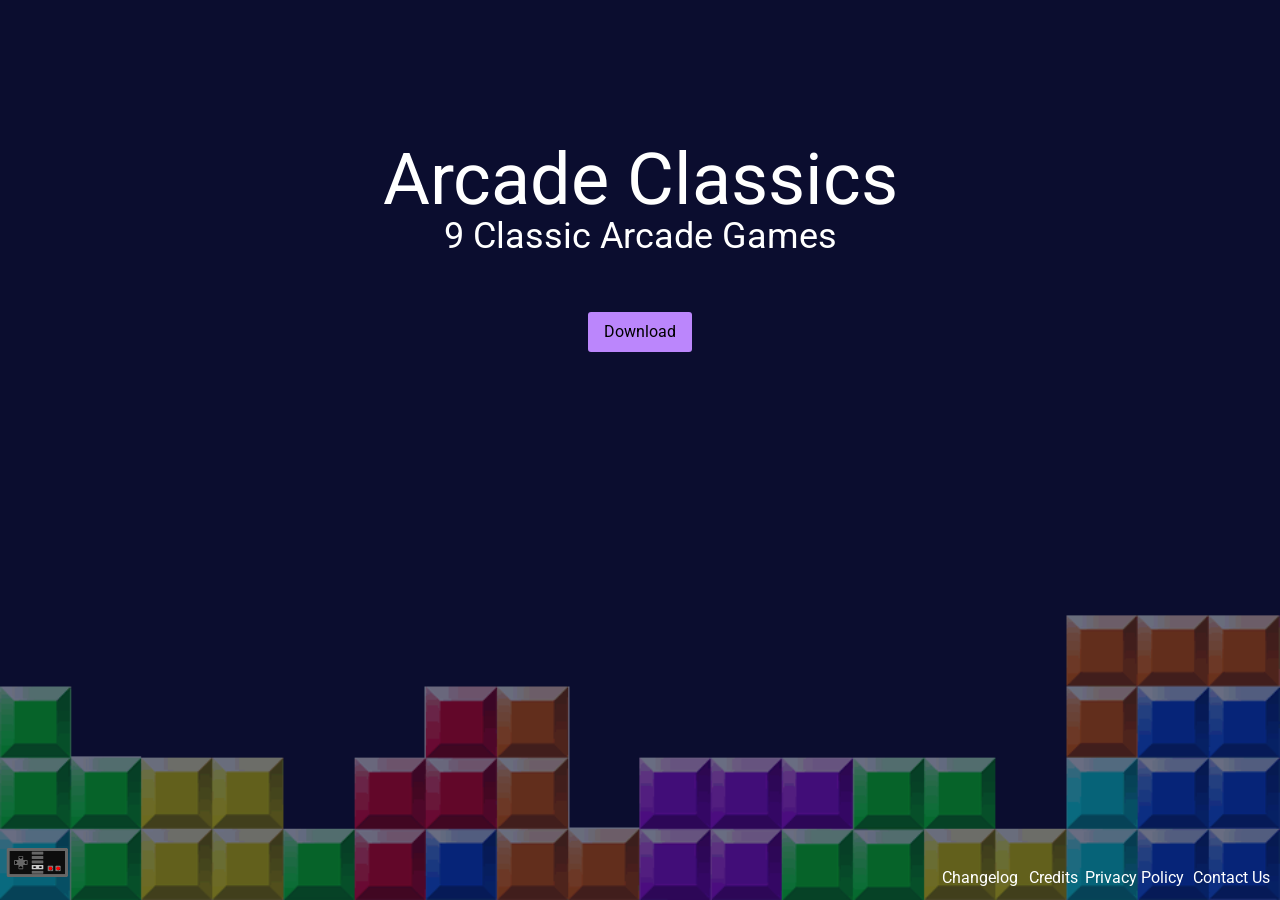
<file: index.html>
<!DOCTYPE html>
<html class="whlitmlp idc0_344" lang="en">
  <head>
    <meta name="viewport" content="width=device-width, initial-scale=1" />
    <meta http-equiv="Content-Type" content="text/html; charset=utf-8" />
    <meta name="robots" content="index, follow" />
    <meta name="language" content="English" />
    <meta name="title" content="Arcade Classics" />
    <meta name="description" content="Welcome to Arcade Classics - a free browser extension with 9 games to play!" />
    <meta name="keywords" content="game, fun, browser, chrome-extension, extension, arcade, classic, arcade-classics" />
    <meta name="author" content="Hugo Maxted (https://github.com/Hugo-Maxted)" />
    <meta property="og:type" content="website" />
    <meta property="og:url" content="https://arcade-classics.github.io/" />
    <meta property="og:title" content="Arcade Classics" />
    <meta property="og:description" content="Welcome to Arcade Classics - a free browser extension with 9 games to play!" />
    <meta property="og:image" content="icon.png" />
    <meta property="twitter:card" content="summary_large_image" />
    <meta property="twitter:url" content="https://arcade-classics.github.io/" />
    <meta property="twitter:title" content="Arcade Classics" />
    <meta property="twitter:description" content="Welcome to Arcade Classics - a free browser extension with 9 games to play!" />
    <meta property="twitter:image" content="icon.png" />
    <link href="main.css" rel="stylesheet" />
    <link rel="icon" href="icon.png" />
    <title>Arcade Classics</title>
  </head>
  <body>
    <img class="absolute opacity-40 z-0 bottom-0 object-cover w-screen z-back" src="tetris.png" alt="Background" />
    <div class="panel-1 -right-4 z-10 bg-opacity-90 m-0 h-auto w-screen h-screen">
      <div>
        <h1 class="text-center text-7xl pt-36">Arcade Classics</h1>
        <h1 class="text-center text-4xl">9 Classic Arcade Games</h1>
      </div>
      <div class="mt-12 flex justify-center">
        <a class="m-2 text-black download-button" tabindex="0" href="https://chrome.google.com/webstore/detail/arcade-classics/gokcmhknbfbkchaljcbjloaebnoblcnd">Download</a>
      </div>
    </div>
    <a href="/"><img src="icon.png" alt="Icon" class="icon" /></a>
    <a class="changelog hvr-float" href="/changelog">Changelog</a>
    <a class="credits hvr-float" href="/credits">Credits</a>
    <a class="privacy hvr-float" href="/privacy">Privacy Policy</a>
    <a class="contact hvr-float" href="mailto:thearcadeclassics@gmail.com?subject=Arcade Classics Support Request" rel="noreferrer" target="_blank">Contact Us</a>
  </body>
  <script>
    if (navigator.userAgent.toLowerCase().indexOf("firefox") > -1) {
      document.querySelector(".download-button").href = "https://addons.mozilla.org/en-US/firefox/addon/arcade-classics/";
      document.querySelector(".download-button").innerText = "Download for Firefox";
    }
  </script>
</html>
</file>
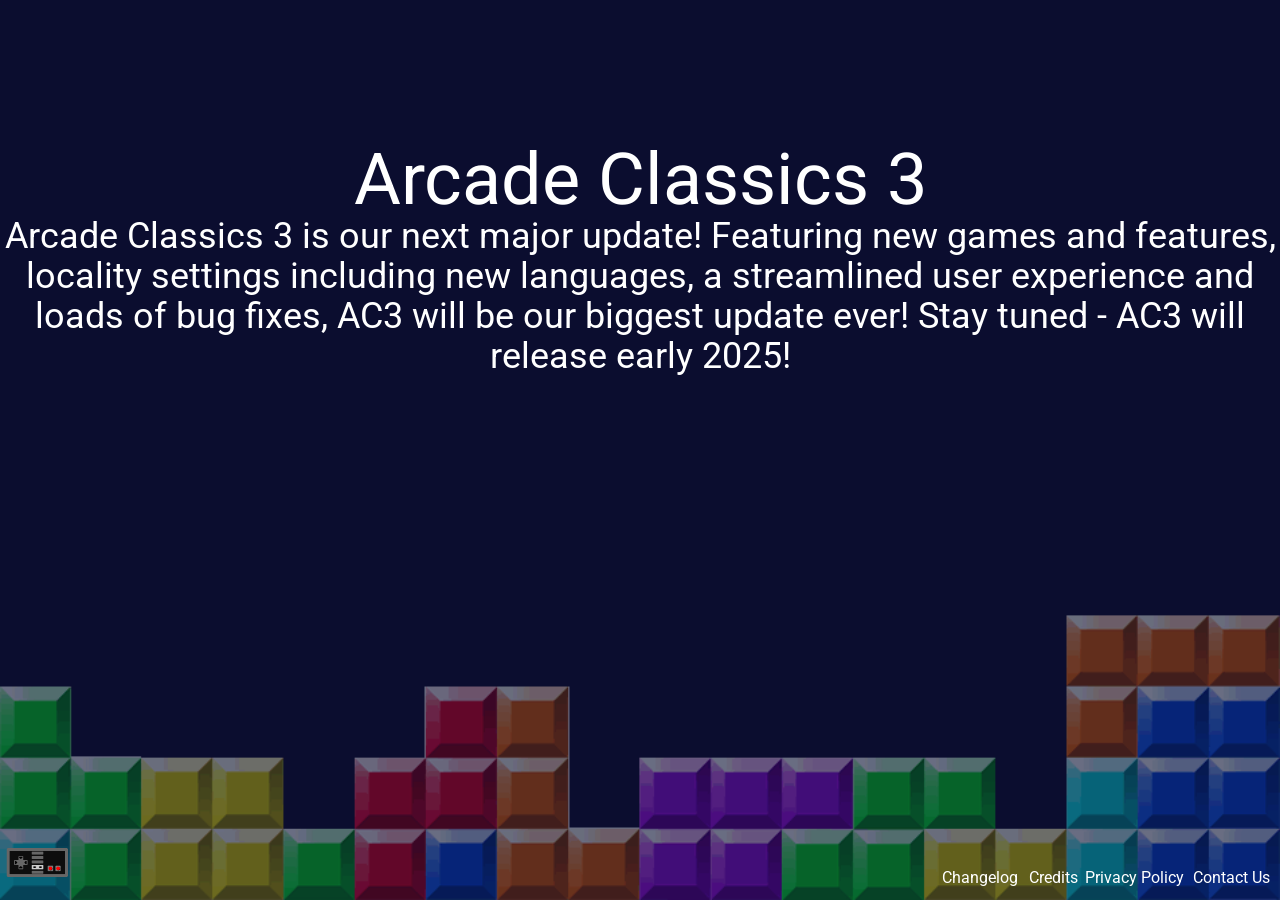
<file: 3.html>
<!DOCTYPE html>
<html class="whlitmlp idc0_344" lang="en">
  <head>
    <meta name="viewport" content="width=device-width, initial-scale=1" />
    <meta http-equiv="Content-Type" content="text/html; charset=utf-8" />
    <meta name="robots" content="index, follow" />
    <meta name="language" content="English" />
    <meta name="title" content="Arcade Classics" />
    <meta name="description" content="Welcome to Arcade Classics - a free browser extension with 9 games to play!" />
    <meta name="keywords" content="game, fun, browser, chrome-extension, extension, arcade, classic, arcade-classics" />
    <meta name="author" content="Hugo Maxted (https://github.com/Hugo-Maxted)" />
    <meta property="og:type" content="website" />
    <meta property="og:url" content="https://arcade-classics.github.io/" />
    <meta property="og:title" content="Arcade Classics" />
    <meta property="og:description" content="Welcome to Arcade Classics - a free browser extension with 9 games to play!" />
    <meta property="og:image" content="icon.png" />
    <meta property="twitter:card" content="summary_large_image" />
    <meta property="twitter:url" content="https://arcade-classics.github.io/" />
    <meta property="twitter:title" content="Arcade Classics" />
    <meta property="twitter:description" content="Welcome to Arcade Classics - a free browser extension with 9 games to play!" />
    <meta property="twitter:image" content="icon.png" />
    <link href="main.css" rel="stylesheet" />
    <link rel="icon" href="icon.png" />
    <title>Arcade Classics</title>
  </head>
  <body>
    <img class="absolute opacity-40 z-0 bottom-0 object-cover w-screen z-back" src="tetris.png" alt="Background" />
    <div class="panel-1 -right-4 z-10 bg-opacity-90 m-0 h-auto w-screen h-screen">
      <div>
        <h1 class="text-center text-7xl pt-36">Arcade Classics 3</h1>
        <h1 class="text-center text-4xl">Arcade Classics 3 is our next major update! Featuring new games and features, locality settings including new languages, a streamlined user experience and loads of bug fixes, AC3 will be our biggest update ever! Stay tuned - AC3 will release early 2025!</h1>
      </div>
    </div>
    <a href="/"><img src="icon.png" alt="Icon" class="icon" /></a>
    <a class="changelog hvr-float" href="/changelog">Changelog</a>
    <a class="credits hvr-float" href="/credits">Credits</a>
    <a class="privacy hvr-float" href="/privacy">Privacy Policy</a>
    <a class="contact hvr-float" href="mailto:thearcadeclassics@gmail.com?subject=Arcade Classics Support Request" rel="noreferrer" target="_blank">Contact Us</a>
  </body>
</html>
</file>
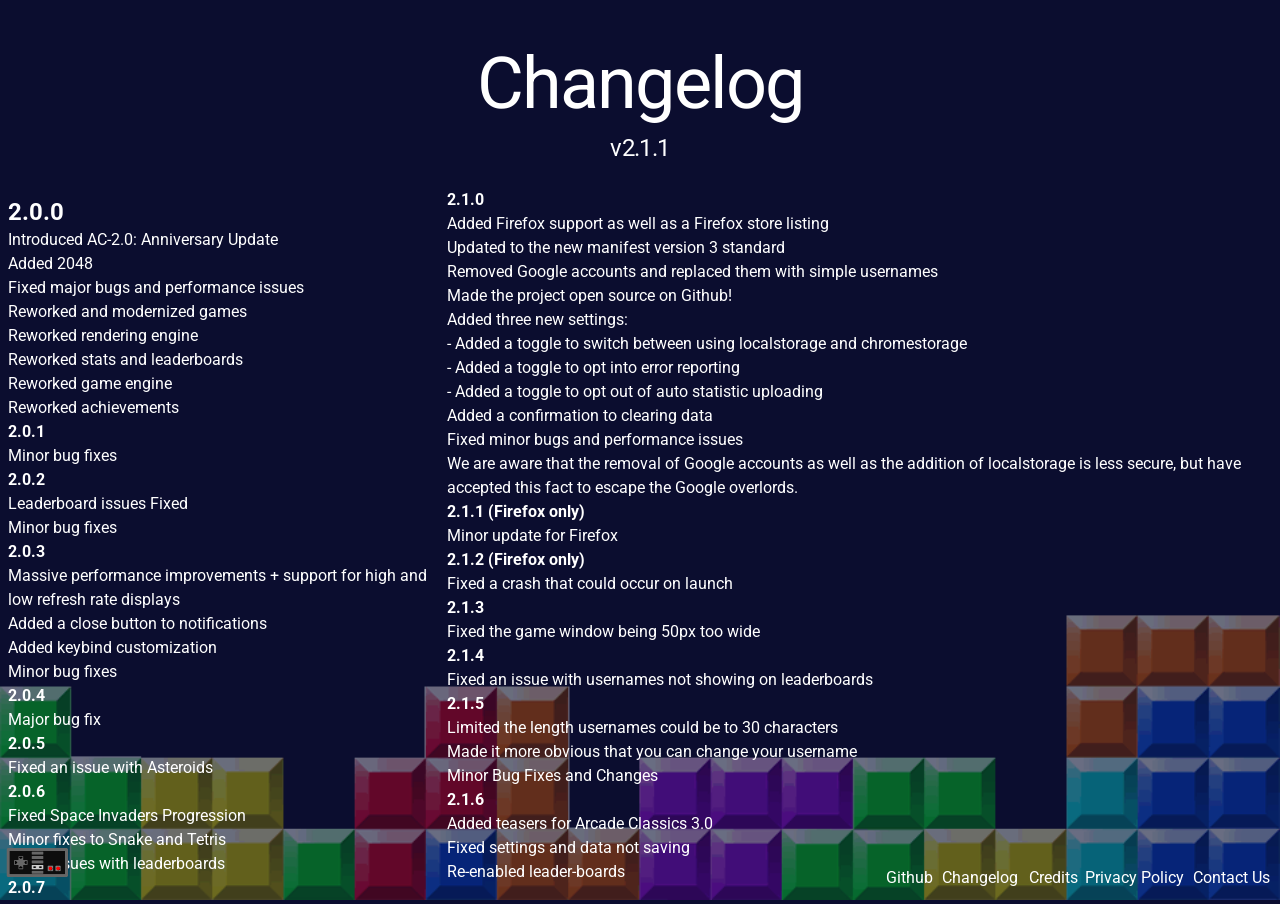
<file: changelog.html>
<!DOCTYPE html>
<html class="whlitmlp idc0_344" lang="en">
  <head>
    <meta name="viewport" content="width=device-width, initial-scale=1" />
    <meta http-equiv="Content-Type" content="text/html; charset=utf-8" />
    <meta name="robots" content="index, follow" />
    <meta name="language" content="English" />
    <meta name="title" content="Arcade Classics - Changelog" />
    <meta name="description" content="Welcome to Arcade Classics - a free browser extension with 9 games to play!" />
    <meta name="keywords" content="game, fun, browser, chrome-extension, extension, arcade, classic, arcade-classics" />
    <meta name="author" content="Hugo Maxted (https://github.com/Hugo-Maxted)" />
    <meta property="og:type" content="website" />
    <meta property="og:url" content="https://arcade-classics.github.io/" />
    <meta property="og:title" content="Arcade Classics - Changelog" />
    <meta property="og:description" content="Welcome to Arcade Classics - a free browser extension with 9 games to play!" />
    <meta property="og:image" content="icon.png" />
    <meta property="twitter:card" content="summary_large_image" />
    <meta property="twitter:url" content="https://arcade-classics.github.io/" />
    <meta property="twitter:title" content="Arcade Classics - Changelog" />
    <meta property="twitter:description" content="Welcome to Arcade Classics - a free browser extension with 9 games to play!" />
    <meta property="twitter:image" content="icon.png" />
    <link href="main.css" rel="stylesheet" />
    <link rel="icon" href="icon.png" />
    <title>Arcade Classics - Changelog</title>
  </head>
  <body>
    <img class="absolute opacity-40 z-0 bottom-0 object-cover w-screen z-back" src="tetris.png" alt="Background" />
    <div class="panel-1 -right-4 z-10 bg-opacity-90 m-0 h-auto w-screen h-screen">
      <div>
        <h1 class="text-center text-7xl pt-12 tracking-tight pb-3">Changelog</h1>
        <h1 class="text-center text-2xl tracking-tight">v2.1.1</h1>
      </div>
      <div class="mt-6 flex justify-center">
        <div class="m-2 changelog-item">
          <b class="text-2xl">2.0.0</b>
          <p>Introduced AC-2.0: Anniversary Update</p>
          <p>Added 2048</p>
          <p>Fixed major bugs and performance issues</p>
          <p>Reworked and modernized games</p>
          <p>Reworked rendering engine</p>
          <p>Reworked stats and leaderboards</p>
          <p>Reworked game engine</p>
          <p>Reworked achievements</p>
          <b class="text-1xl">2.0.1</b>
          <p>Minor bug fixes</p>
          <b class="text-1xl">2.0.2</b>
          <p>Leaderboard issues Fixed</p>
          <p>Minor bug fixes</p>
          <b class="text-1xl">2.0.3</b>
          <p>Massive performance improvements + support for high and low refresh rate displays</p>
          <p>Added a close button to notifications</p>
          <p>Added keybind customization</p>
          <p>Minor bug fixes</p>
          <b class="text-1xl">2.0.4</b>
          <p>Major bug fix</p>
          <b class="text-1xl">2.0.5</b>
          <p>Fixed an issue with Asteroids</p>
          <b class="text-1xl">2.0.6</b>
          <p>Fixed Space Invaders Progression</p>
          <p>Minor fixes to Snake and Tetris</p>
          <p>Fixed issues with leaderboards</p>
          <b class="text-1xl">2.0.7</b>
          <p>Minor Bug Fixes</p>
          <b>Fixed issues with leaderboards</b>
        </div>
        <div className="m-2 changelog-item">
          <b className="text-2xl">2.1.0</b>
          <p>Added Firefox support as well as a Firefox store listing</p>
          <p>Updated to the new manifest version 3 standard</p>
          <p>Removed Google accounts and replaced them with simple usernames</p>
          <p>Made the project open source on <a href="https://github.com/Arcade-Classics/Arcade-Classics">Github!</a></p>
          <p>Added three new settings:</p>
          <p>- Added a toggle to switch between using localstorage and chromestorage</p>
          <p>- Added a toggle to opt into error reporting</p>
          <p>- Added a toggle to opt out of auto statistic uploading</p>
          <p>Added a confirmation to clearing data</p>
          <p>Fixed minor bugs and performance issues</p>
          <p>We are aware that the removal of Google accounts as well as the addition of localstorage is less secure, but have accepted this fact to escape the Google overlords.</p>
          <b class="text-1xl">2.1.1 (Firefox only)</b>
          <p>Minor update for Firefox</p>   
          <b class="text-1xl">2.1.2 (Firefox only)</b>
          <p>Fixed a crash that could occur on launch</p>
          <b class="text-1xl">2.1.3</b>
          <p>Fixed the game window being 50px too wide</p>
          <b class="text-1xl">2.1.4</b>
          <p>Fixed an issue with usernames not showing on leaderboards</p>
          <b class="text-1xl">2.1.5</b>
          <p>Limited the length usernames could be to 30 characters</p>
          <p>Made it more obvious that you can change your username</p>
          <p>Minor Bug Fixes and Changes</p>
          <b class="text-1xl">2.1.6</b>
          <p>Added teasers for Arcade Classics 3.0</p>
          <p>Fixed settings and data not saving</p>
          <p>Re-enabled leader-boards</p>
        </div>
      </div>
    </div>
    <a href="/"><img src="icon.png" alt="Icon" class="icon" /></a>
    <a class="github hvr-float" href="https://github.com/Arcade-Classics/Arcade-Classics">Github</a>
    <a class="changelog hvr-float" href="/changelog">Changelog</a>
    <a class="credits hvr-float" href="/credits">Credits</a>
    <a class="privacy hvr-float" href="/privacy">Privacy Policy</a>
    <a class="contact hvr-float" href="mailto:thearcadeclassics@gmail.com?subject=Arcade Classics Support Request" rel="noreferrer" target="_blank">Contact Us</a>
  </body>
</html>
</file>
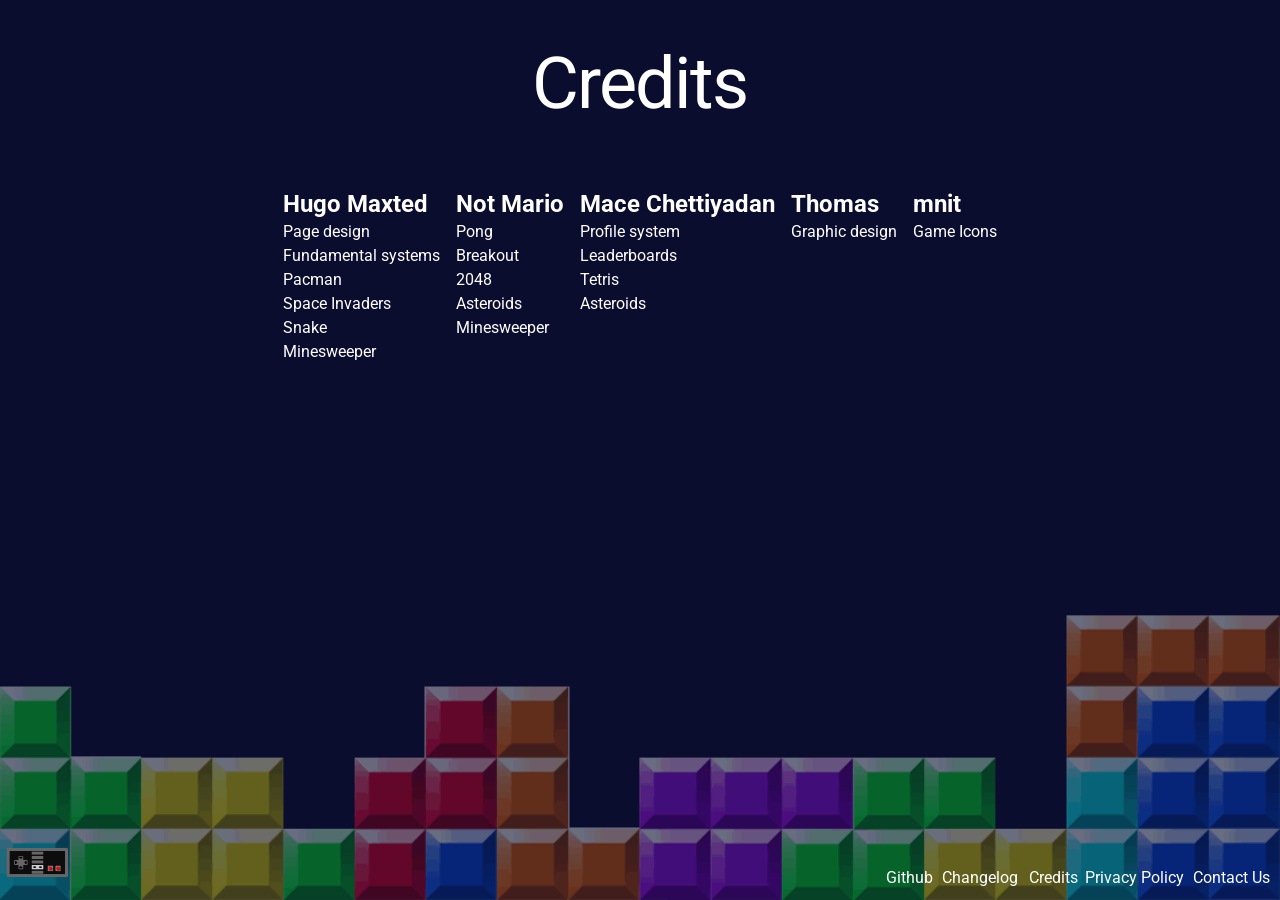
<file: credits.html>
<!DOCTYPE html>
<html class="whlitmlp idc0_344" lang="en">
  <head>
    <meta name="viewport" content="width=device-width, initial-scale=1" />
    <meta http-equiv="Content-Type" content="text/html; charset=utf-8" />
    <meta name="robots" content="index, follow" />
    <meta name="language" content="English" />
    <meta name="title" content="Arcade Classics - Credits" />
    <meta name="description" content="Welcome to Arcade Classics - a free browser extension with 9 games to play!" />
    <meta name="keywords" content="game, fun, browser, chrome-extension, extension, arcade, classic, arcade-classics" />
    <meta name="author" content="Hugo Maxted (https://github.com/Hugo-Maxted)" />
    <meta property="og:type" content="website" />
    <meta property="og:url" content="https://arcade-classics.github.io/" />
    <meta property="og:title" content="Arcade Classics - Credits" />
    <meta property="og:description" content="Welcome to Arcade Classics - a free browser extension with 9 games to play!" />
    <meta property="og:image" content="icon.png" />
    <meta property="twitter:card" content="summary_large_image" />
    <meta property="twitter:url" content="https://arcade-classics.github.io/" />
    <meta property="twitter:title" content="Arcade Classics - Credits" />
    <meta property="twitter:description" content="Welcome to Arcade Classics - a free browser extension with 9 games to play!" />
    <meta property="twitter:image" content="icon.png" />
    <link href="main.css" rel="stylesheet" />
    <link rel="icon" href="icon.png" />
    <title>Arcade Classics - Credits</title>
  </head>
  <body>
    <img class="absolute opacity-40 z-0 bottom-0 object-cover w-screen z-back" src="tetris.png" alt="Background" />
    <div class="panel-1 -right-4 z-10 bg-opacity-90 m-0 h-auto w-screen h-screen">
      <div><h1 class="text-center text-7xl pt-12 tracking-tight pb-3">Credits</h1></div>
      <div class="mt-12 flex justify-center">
        <div class="m-2">
          <b class="text-2xl"><a href="https://github.com/Hugo-Maxted">Hugo Maxted</a></b>
          <p>Page design</p>
          <p>Fundamental systems</p>
          <p>Pacman</p>
          <p>Space Invaders</p>
          <p>Snake</p>
          <p>Minesweeper</p>
        </div>
        <div class="m-2">
          <b class="text-2xl"><a href="https://github.com/notmario">Not Mario</a></b>
          <p>Pong</p>
          <p>Breakout</p>
          <p>2048</p>
          <p>Asteroids</p>
          <p>Minesweeper</p>
        </div>
        <div class="m-2">
          <b class="text-2xl"><a href="https://github.com/MaceChettiyadan">Mace Chettiyadan</a></b>
          <p>Profile system</p>
          <p>Leaderboards</p>
          <p>Tetris</p>
          <p>Asteroids</p>
        </div>
        <div class="m-2">
          <b class="text-2xl"><a href="https://tracker.gg/valorant/profile/riot/taco%23rat/overview">Thomas</a></b>
          <p>Graphic design</p>
        </div>
        <div class="m-2">
          <b class="text-2xl">mnit</b>
          <p>Game Icons</p>
        </div>
      </div>
    </div>
    <a href="/"><img src="icon.png" alt="Icon" class="icon" /></a>
    <a class="github hvr-float" href="https://github.com/Arcade-Classics/Arcade-Classics">Github</a>
    <a class="changelog hvr-float" href="/changelog">Changelog</a>
    <a class="credits hvr-float" href="/credits">Credits</a>
    <a class="privacy hvr-float" href="/privacy">Privacy Policy</a>
    <a class="contact hvr-float" href="mailto:thearcadeclassics@gmail.com?subject=Arcade Classics Support Request" rel="noreferrer" target="_blank">Contact Us</a>
  </body>
</html>
</file>
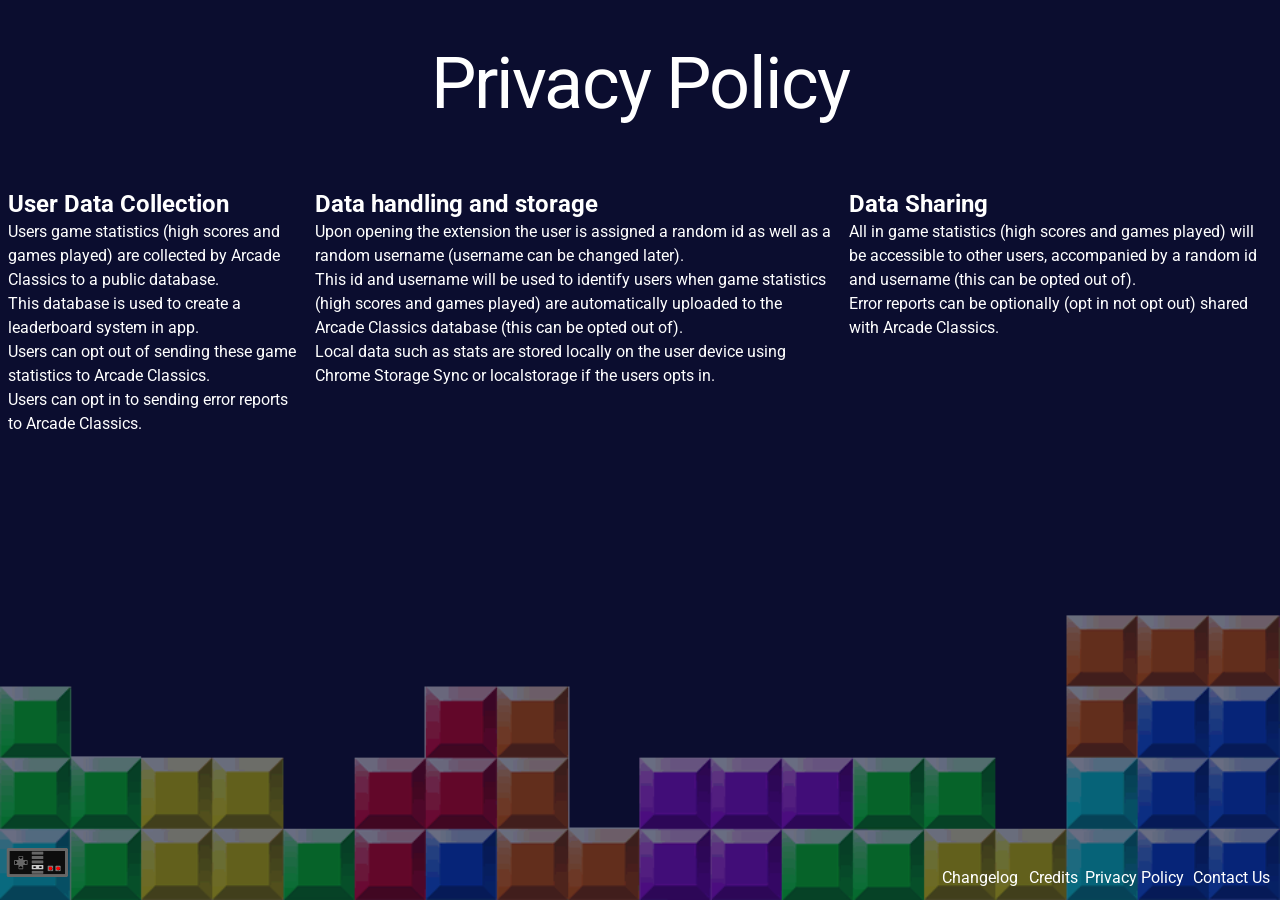
<file: privacy.html>
<!DOCTYPE html>
<html class="whlitmlp idc0_344" lang="en">
  <head>
    <meta name="viewport" content="width=device-width, initial-scale=1" />
    <meta http-equiv="Content-Type" content="text/html; charset=utf-8" />
    <meta name="robots" content="index, follow" />
    <meta name="language" content="English" />
    <meta name="title" content="Arcade Classics - Privacy Policy" />
    <meta name="description" content="Welcome to Arcade Classics - a free browser extension with 9 games to play!" />
    <meta name="keywords" content="game, fun, browser, chrome-extension, extension, arcade, classic, arcade-classics" />
    <meta name="author" content="Hugo Maxted (https://github.com/Hugo-Maxted)" />
    <meta property="og:type" content="website" />
    <meta property="og:url" content="https://arcade-classics.github.io/" />
    <meta property="og:title" content="Arcade Classics - Privacy Policy" />
    <meta property="og:description" content="Welcome to Arcade Classics - a free browser extension with 9 games to play!" />
    <meta property="og:image" content="icon.png" />
    <meta property="twitter:card" content="summary_large_image" />
    <meta property="twitter:url" content="https://arcade-classics.github.io/" />
    <meta property="twitter:title" content="Arcade Classics - Privacy Policy" />
    <meta property="twitter:description" content="Welcome to Arcade Classics - a free browser extension with 9 games to play!" />
    <meta property="twitter:image" content="icon.png" />
    <link href="main.css" rel="stylesheet" />
    <link rel="icon" href="icon.png" />
    <title>Arcade Classics - Privacy Policy</title>
  </head>
  <body>
    <img class="absolute opacity-40 z-0 bottom-0 object-cover w-screen z-back" src="tetris.png" alt="Background" />
    <div class="panel-1 -right-4 z-10 bg-opacity-90 m-0 h-auto w-screen h-screen">
      <div><h1 class="text-center text-7xl pt-12 tracking-tight pb-3">Privacy Policy</h1></div>
      <div class="mt-12 flex justify-center">
        <div class="m-2">
          <b class="text-2xl">User Data Collection</b>
          <p>Users game statistics (high scores and games played) are collected by Arcade Classics to a public database.</p>
          <p>This database is used to create a leaderboard system in app.</p>
          <p>Users can opt out of sending these game statistics to Arcade Classics.</p>
          <p>Users can opt in to sending error reports to Arcade Classics.</p>
        </div>
        <div class="m-2">
          <b class="text-2xl">Data handling and storage</b>
          <p>Upon opening the extension the user is assigned a random id as well as a random username (username can be changed later).</p>
          <p>
            This id and username will be used to identify users when game statistics (high scores and games played) are automatically uploaded to the Arcade Classics database (this can be opted out
            of).
          </p>
          <p>Local data such as stats are stored locally on the user device using Chrome Storage Sync or localstorage if the users opts in.</p>
        </div>
        <div class="m-2">
          <b class="text-2xl">Data Sharing</b>
          <p>All in game statistics (high scores and games played) will be accessible to other users, accompanied by a random id and username (this can be opted out of).</p>
          <p>Error reports can be optionally (opt in not opt out) shared with Arcade Classics.</p>
        </div>
      </div>
    </div>
    <a href="/"><img src="icon.png" alt="Icon" class="icon" /></a>
    <a class="changelog hvr-float" href="/changelog">Changelog</a>
    <a class="credits hvr-float" href="/credits">Credits</a>
    <a class="privacy hvr-float" href="/privacy">Privacy Policy</a>
    <a class="contact hvr-float" href="mailto:thearcadeclassics@gmail.com?subject=Arcade Classics Support Request" rel="noreferrer" target="_blank">Contact Us</a>
  </body>
</html>
</file>
<file: main.css>
@import url(https://fonts.googleapis.com/css?family=Roboto:300&display=swap);

.download-button {
  padding: 0.5em 1em;
  border-radius: 3px;
  background: #bb86fc;
  color: #fff;
  display: inline-block;
  text-decoration: none;
}
html {
  -moz-tab-size: 4;
  tab-size: 4;
  line-height: 1.15;
  -webkit-text-size-adjust: 100%;
}
body {
  font-family: system-ui, -apple-system, "Segoe UI", Roboto, Helvetica, Arial, sans-serif, "Apple Color Emoji", "Segoe UI Emoji";
}
hr {
  height: 0;
  color: inherit;
}
abbr[title] {
  -webkit-text-decoration: underline dotted;
  text-decoration: underline dotted;
}
b,
strong {
  font-weight: bolder;
}
code,
kbd,
pre,
samp {
  font-family: ui-monospace, SFMono-Regular, Consolas, "Liberation Mono", Menlo, monospace;
  font-size: 1em;
}
small {
  font-size: 80%;
}
sub,
sup {
  font-size: 75%;
  line-height: 0;
  position: relative;
  vertical-align: baseline;
}
sub {
  bottom: -0.25em;
}
sup {
  top: -0.5em;
}
table {
  text-indent: 0;
  border-color: inherit;
}
button,
input,
optgroup,
select,
textarea {
  font-family: inherit;
  font-size: 100%;
  line-height: 1.15;
  margin: 0;
}
button,
select {
  text-transform: none;
}
button {
  -webkit-appearance: button;
}
legend {
  padding: 0;
}
progress {
  vertical-align: baseline;
}
summary {
  display: list-item;
}
blockquote,
dd,
dl,
figure,
h1,
h2,
h3,
h4,
h5,
h6,
hr,
p,
pre {
  margin: 0;
}
button {
  background-color: transparent;
  background-image: none;
}
fieldset,
ol,
ul {
  margin: 0;
  padding: 0;
}
ol,
ul {
  list-style: none;
}
html {
  font-family: ui-sans-serif, system-ui, -apple-system, BlinkMacSystemFont, "Segoe UI", Roboto, "Helvetica Neue", Arial, "Noto Sans", sans-serif, "Apple Color Emoji", "Segoe UI Emoji",
    "Segoe UI Symbol", "Noto Color Emoji";
  line-height: 1.5;
}
body {
  font-family: inherit;
  line-height: inherit;
}
*,
:after,
:before {
  box-sizing: border-box;
  border: 0 solid;
}
hr {
  border-top-width: 1px;
}
img {
  border-style: solid;
}
textarea {
  resize: vertical;
}
input::-webkit-input-placeholder,
textarea::-webkit-input-placeholder {
  opacity: 1;
  color: #9ca3af;
}
input:-ms-input-placeholder,
textarea:-ms-input-placeholder {
  opacity: 1;
  color: #9ca3af;
}
input::placeholder,
textarea::placeholder {
  opacity: 1;
  color: #9ca3af;
}
button {
  cursor: pointer;
}
table {
  border-collapse: collapse;
}
h1,
h2,
h3,
h4,
h5,
h6 {
  font-size: inherit;
  font-weight: inherit;
}
a {
  color: inherit;
  text-decoration: inherit;
}
button,
input,
optgroup,
select,
textarea {
  padding: 0;
  line-height: inherit;
  color: inherit;
}
code,
kbd,
pre,
samp {
  font-family: ui-monospace, SFMono-Regular, Menlo, Monaco, Consolas, "Liberation Mono", "Courier New", monospace;
}
audio,
canvas,
embed,
iframe,
img,
object,
svg,
video {
  display: block;
  vertical-align: middle;
}
img,
video {
  max-width: 100%;
  height: auto;
}
*,
:after,
:before {
  --tw-border-opacity: 1;
  border-color: rgba(229, 231, 235, var(--tw-border-opacity));
}
.absolute {
  position: absolute;
}
.-right-4 {
  right: -1rem;
}
.bottom-0 {
  bottom: 0;
}
.z-0 {
  z-index: 0;
}
.z-10 {
  z-index: 10;
}
.z-back {
  z-index: -9999;
}
.m-0 {
  margin: 0;
}
.m-2 {
  margin: 0.5rem;
}
.mt-6 {
  margin-top: 1.5rem;
}
.mt-12 {
  margin-top: 3rem;
}
.flex {
  display: flex;
}
.table {
  display: table;
}
.h-auto {
  height: auto;
}
.h-screen {
  height: 100vh;
}
.w-screen {
  width: 100vw;
}
@-webkit-keyframes spin {
  to {
    -webkit-transform: rotate(1turn);
    transform: rotate(1turn);
  }
}
@keyframes spin {
  to {
    -webkit-transform: rotate(1turn);
    transform: rotate(1turn);
  }
}
@-webkit-keyframes ping {
  75%,
  to {
    -webkit-transform: scale(2);
    transform: scale(2);
    opacity: 0;
  }
}
@keyframes ping {
  75%,
  to {
    -webkit-transform: scale(2);
    transform: scale(2);
    opacity: 0;
  }
}
@-webkit-keyframes pulse {
  50% {
    opacity: 0.5;
  }
}
@keyframes pulse {
  50% {
    opacity: 0.5;
  }
}
@-webkit-keyframes bounce {
  0%,
  to {
    -webkit-transform: translateY(-25%);
    transform: translateY(-25%);
    -webkit-animation-timing-function: cubic-bezier(0.8, 0, 1, 1);
    animation-timing-function: cubic-bezier(0.8, 0, 1, 1);
  }
  50% {
    -webkit-transform: none;
    transform: none;
    -webkit-animation-timing-function: cubic-bezier(0, 0, 0.2, 1);
    animation-timing-function: cubic-bezier(0, 0, 0.2, 1);
  }
}
@keyframes bounce {
  0%,
  to {
    -webkit-transform: translateY(-25%);
    transform: translateY(-25%);
    -webkit-animation-timing-function: cubic-bezier(0.8, 0, 1, 1);
    animation-timing-function: cubic-bezier(0.8, 0, 1, 1);
  }
  50% {
    -webkit-transform: none;
    transform: none;
    -webkit-animation-timing-function: cubic-bezier(0, 0, 0.2, 1);
    animation-timing-function: cubic-bezier(0, 0, 0.2, 1);
  }
}
.justify-center {
  justify-content: center;
}
.bg-opacity-90 {
  --tw-bg-opacity: 0.9;
}
.object-cover {
  object-fit: cover;
}
.pt-12 {
  padding-top: 3rem;
}
.pt-36 {
  padding-top: 9rem;
}
.pb-3 {
  padding-bottom: 0.75rem;
}
.text-center {
  text-align: center;
}
.text-2xl {
  font-size: 1.5rem;
  line-height: 2rem;
}
.text-4xl {
  font-size: 2.25rem;
  line-height: 2.5rem;
}
.text-7xl {
  font-size: 4.5rem;
  line-height: 1;
}
.tracking-tight {
  letter-spacing: -0.025em;
}
.text-black {
  --tw-text-opacity: 1;
  color: rgba(0, 0, 0, var(--tw-text-opacity));
}
.opacity-40 {
  opacity: 0.4;
}
*,
:after,
:before {
  --tw-shadow: 0 0 transparent;
  --tw-ring-inset: var(--tw-empty, /*!*/ /*!*/);
  --tw-ring-offset-width: 0px;
  --tw-ring-offset-color: #fff;
  --tw-ring-color: rgba(59, 130, 246, 0.5);
  --tw-ring-offset-shadow: 0 0 transparent;
  --tw-ring-shadow: 0 0 transparent;
}
body {
  padding: 0;
  margin: 0;
  background-color: #0b0d2f;
  font-family: "Roboto", sans-serif;
  overflow: hidden;
}
a,
a:visited,
body {
  color: #fff;
}
::-webkit-scrollbar {
  display: none;
}
.icon {
  position: absolute;
  bottom: 0;
  left: 0;
  width: 75px;
  cursor: pointer;
  position: fixed;
}
.github,
.changelog,
.contact,
.credits,
.privacy {
  position: absolute;
  bottom: 10px;
  text-decoration: none;
  position: fixed;
}
.github {
  right: 347px;
}
.changelog {
  right: 262px;
}
.credits {
  right: 202px;
}
.privacy {
  right: 96px;
}
.contact {
  right: 10px;
}
.hvr-float {
  display: inline-block;
  vertical-align: middle;
  -webkit-transform: perspective(1px) translateZ(0);
  transform: perspective(1px) translateZ(0);
  box-shadow: 0 0 1px transparent;
  transition-duration: 0.3s;
  transition-property: -webkit-transform;
  transition-property: transform;
  transition-property: transform, -webkit-transform;
  transition-timing-function: ease-out;
}
.hvr-float:active,
.hvr-float:focus,
.hvr-float:hover {
  -webkit-transform: translateY(-8px);
  transform: translateY(-8px);
}
.changelog-item {
  height: calc(100vh - 200px);
  overflow-y: scroll;
  overflow-x: hidden;
}
</file>
